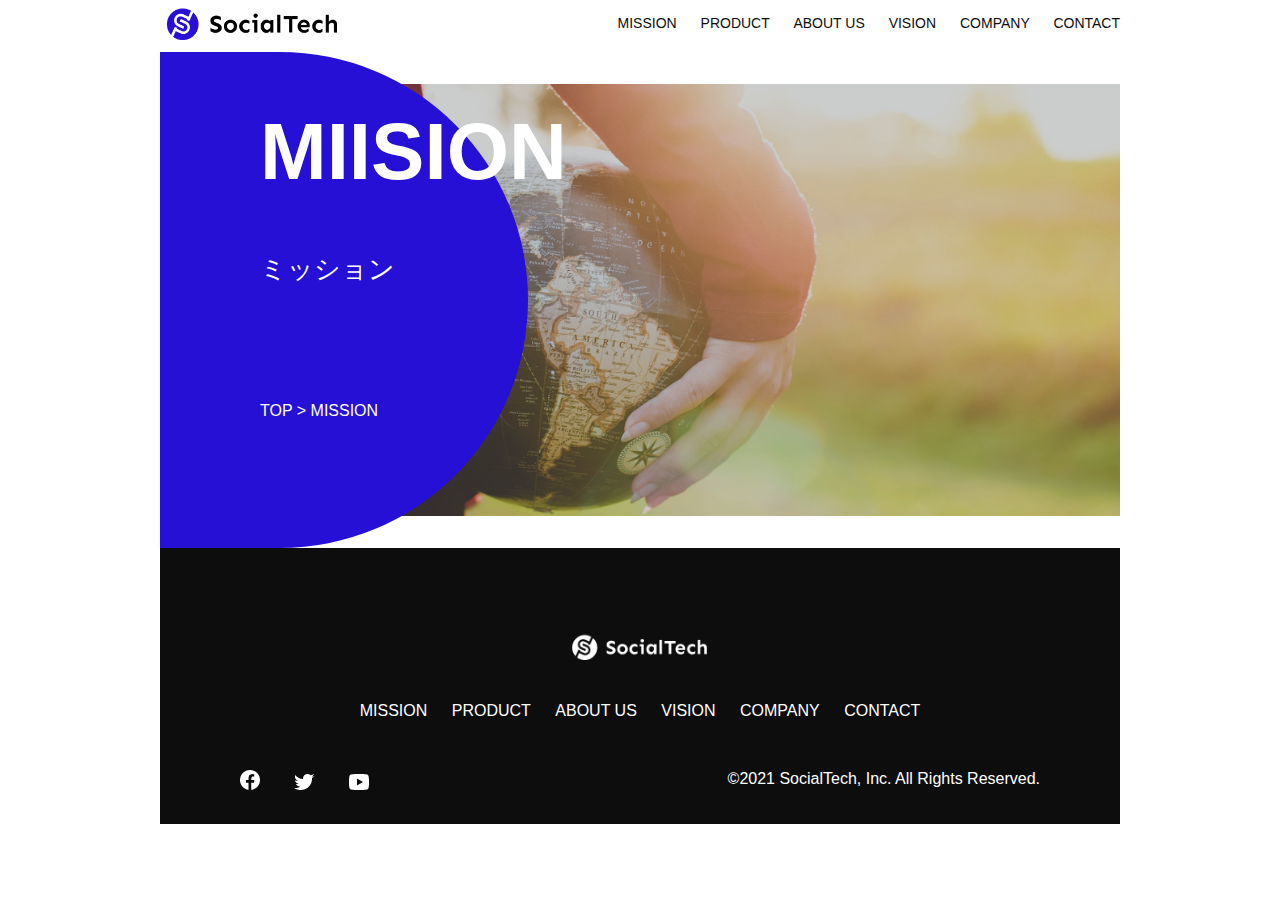
<file: mission.html>
<!DOCTYPE html>
  <html>
  <head>
    <title>SocialTech - MISSION ミッション -</title>
    <meta charset="utf-8">
    <meta name="description" content="SosialTechが目指す5つの目標(S2DGs)を紹介します">
    <meta name="viewport" content="width=device-width, initial-scale=1.0">
    <link rel="stylesheet" href="style.css">
  </head>
 
  <body>
    <!-- ヘッダー -->
    <header>
      <!-- ロゴ -->
      <a href="index.html" id="logo"><img src="images/logo.png" alt="トップページに戻る"></a>
  
      <!-- PC用ナビゲーション -->
      <nav id="nav-pc">
        <a href="mission.html">MISSION</a>
        <a href="product.html">PRODUCT</a>
        <a href="index.html#aboutus">ABOUT US</a>
        <a href="index.html#vision">VISION</a>
        <a href="index.html#company">COMPANY</a>
        <a href="index.html#contact">CONTACT</a>
      </nav>
  
      <!-- スマホ用メニューボタン -->
      <img id="menu-sp" src="images/button-menu.png" alt="ナビゲーションを開く" onclick="document.getElementById('nav-sp').style.display = 'block'">
  
      <!-- スマホ用ナビゲーション -->
      <nav id="nav-sp">
        <img id="close" src="images/button-close.png" alt="ナビゲーションを閉じる" onclick="document.getElementById('nav-sp').style.display = 'none'">
        <a id="logo-sp" href="index.html" onclick="document.getElementById('nav-sp').style.display = 'none'"><img
            src="images/logo-sp.png" alt="トップページに戻る"></a>
        <a class="menu" href="mission.html" onclick="document.getElementById('nav-sp').style.display = 'none'">MISSION</a>
        <a class="menu" href="product.html" onclick="document.getElementById('nav-sp').style.display = 'none'">PRODUCT</a>
        <a class="menu" href="index.html#aboutus" onclick="document.getElementById('nav-sp').style.display = 'none'">ABOUT
          US</a>
        <a class="menu" href="index.html#vision"
          onclick="document.getElementById('nav-sp').style.display = 'none'">VISION</a>
        <a class="menu" href="index.html#company"
          onclick="document.getElementById('nav-sp').style.display = 'none'">COMPANY</a>
        <a class="menu" href="index.html#contact"
          onclick="document.getElementById('nav-sp').style.display = 'none'">CONTACT</a>
        <div id="sns">
          <a href="https://www.facebook.com/sejuku2013"><img src="images/button-facebook.png" alt="Facebookのリンク"></a>
          <a href="https://twitter.com/samuraijuku"><img src="images/button-twitter.png" alt="Twitterのリンク"></a>
          <a href="https://www.youtube.com/channel/UCCFOQO5aDK0xXam4cUQXT8g"><img src="images/button-youtube.png" alt="YouTubeのリンク"></a>
        </div>
      </nav>
    </header>
    <main>
      <article>
        <section id="mission-main">
            <div id="mission-title">
                <h1>MIISION</h1>
                <span>ミッション</span>
                <div>TOP > MISSION</div>
            </div>
        </section>
      </article>
      <footer>
        <div id="footer-logo">
          <img src="images/logo-sp.png" alt="SocialTech">
        </div>
        <div id="footer-link">
          <a href="mission.html">MISSION</a>
          <a href="product.html">PRODUCT</a>
          <a href="index.html#aboutus">ABOUT US</a>
          <a href="index.html#vision">VISION</a>
          <a href="index.html#company">COMPANY</a>
          <a href="index.html#contact">CONTACT</a>
        </div>
        <div id="sns-footer">
          <a href="https://www.facebook.com/sejuku2013"><img src="images/button-facebook.png" alt="Facebookのリンク"></a>
          <a href="https://twitter.com/samuraijuku"><img src="images/button-twitter.png" alt="Twitterのリンク"></a>
          <a href="https://www.youtube.com/channel/UCCFOQO5aDK0xXam4cUQXT8g"><img src="images/button-youtube.png" alt="YouTubeのリンク"></a>
          <span id="copyright">&copy;2021 SocialTech, Inc. All Rights Reserved. </span>
        </div>
      </footer>
    </main>
  </body>
 
  </html>
</file>
<file: style.css>
body {
    font-family: "Source Sans Pro", "Hiragino Kaku Gothic ProN", Meiryo, Arial, sans-serif;
}

p {
    font-size: 15px;
}

/*==============
 PCのスタイル
 ==============*/
 @media screen and (min-width: 768px) {
                                                  
  /* 横幅設定 */
  body {
    max-width: 375px;
    min-width: 960px;
    margin: 0 auto 0 auto;
  }

  /* ヘッダー */
  header {
  display: flex;
  justify-content: space-between;
  }

    /* ナビゲーションのレイアウト */
    #nav-pc {
        text-align: right;
        font-size: 14px;
        padding-top: 15px;
    }

    /* ナビゲーションのリンクの装飾設定 */
    #nav-pc > a {
        text-decoration: none;
        margin-left: 20px;
    }
    #nav-pc > a:link {
        color: #0d0d0d;
    }
    #nav-pc > a:visited {
        color:#0d0d0d;
    }
    #nav-pc > a:hover {
        color: #0d0d0d;
        text-decoration: underline;
    }
    #nav-pc > a:active {
        color: #0d0d0d;
    }

    /* スマホ用ナビを非表示 */
    #nav-sp,
    #menu-sp {
      display: none;
    }
      /* メインビジュアル */
      #main-visual {
        position: relative;
        height: 400px;
      }

      #main-message {
        position: absolute;
        top: 0;
        left: 0;
        background-color: #2710b5;
        color: #ffffff;
        border-radius: 0 0 476px 0;
        max-width: 620px;
        height: 100%;
        width: 100%;
        z-index: 11;
      }

      #main-message > h1 {
        font-size: 60px;
        font-weight: bold;
        margin: 100px 0 0 50px;  
      }

      #main-message > p {
        font-size: 28px;
        margin: 0 0 0 50px;
      }

        #main-visual > img {
            max-width: 620px;
            border-radius: 476px 0 0 0;
            position: absolute;
            top: 0;
            right: 0;
            z-index: 10;
        }

          /* 見出し */
          h2 {
            margin: 40px 0 0 0;
          }

          h2::after {
            content: url("images/line.png");
            margin-left: 10px;
          }

          h3 {
            font-size: 27px;
          }

            /* ミッション */
            #mission {
                margin: 80px auto 80px auto;
                width: 100%;
            }

            #mission-flex {
                width: 100%;
                display: flex;
            }

              #mission-flex > div {
                width: 50%;
                margin: 20px;
              }

              #s2dgs {
                margin-top: 50px;
              }

                /* プロダクト */
                #product {
                  background-color: #fafafa;
                  width: 100%;
                  margin: 80px 0 80px 0;
                  padding: 10px 40px 0px 40px;
                }

                /* 外枠 */
                #product > div {
                  margin-top: 40px;
                  display: flex;
                }

                /* 左のカラム */
                #product-left {
                  width: 50%;
                  margin-right: 20px;
                }

                /* 右のカラム */
                #product-right {
                  width: 50%;
                  margin-top: 80px;
                }

                /* 画像＋説明の枠 */
                #product-left > div {
                  position: relative;
                  height: 480px;
                  margin-right: 20px;
                }
                #product-right > div {
                  position: relative;
                  height: 480px;
                  margin-left: 20px;
                }

                  /* 画像 */
                  .product-photo {
                    width: 100%;
                  }

                    /* 説明文の枠 */
                    .product-explain {
                      background-color:#ffffff;
                      position: absolute;
                      left: 0;
                      top: 280px;
                      margin: 0 40px 0 40px;
                      padding: 20px;
                      box-shadow: 5px 5px 10px rgba(0,0,0,0.05);
                    }

                    /* 説明文の英語 */
                    .product-explain > span {
                      color: #2710d5;
                      font-weight: bold;
                      font-size: 16px;
                      margin: 0;
                    }

                    /* 説明文の見出し */
                    .product-explain > h3 {
                      margin: 5px 0 5px 0;
                    }

                    /* 説明文 */
                    .product-explain > p {
                      margin: 0px;
                    }

                    /* 「もっとみる」ボタン */
                    #product-more {
                      margin: 0 auto -42px auto;
                    }

                      /* ABOUT US */
                      #aboutus {
                        margin: 80px auto 80px auto;
                      }

                      /* 3つの組織文化と画像を入れる枠 */
                      #aboutus > div {
                        display: flex;
                      }

                        /* 画像 */
                        .culture-img {
                          width: 100%;
                          align-self: flex-start;
                        }

                        .culture-img2 {
                          margin-top: 50px;
                          width: 100%;
                        }

                          /* 3つの組織文化の表 */
                          .culture-table {
                            max-width: 500px;
                            margin-right: 50px;
                          }

                            /* 番号 */
                            .culture-num {
                              font-size: 80px;
                              color: #2710d5;
                              margin: 0 20px 0 0;
                            }

                            /* 組織文化英語 */
                            .culture-en {
                              color: #2710d5;
                              font-weight: bold;
                              font-size: 24px;
                              display: block; 
                            }

                            /* 組織文化日本語 */
                            .culture-jp {
                              font-size: 28px;
                              font-weight: bold;
                            }

                            /* 説明文 */
                            .culture-description {
                              margin: 0;
                            }

                              /* ビジョン */
                              #vision {
                                margin: 80px auto 80x auto;
                              }

                              /* セクション内の外枠 */
                              #vision > div {
                                width: 100%;
                                display: flex;
                                justify-content: space-between;
                                flex-wrap: wrap;
                              }

                              /* 7つの行動指針の枠 */
                              .vision-box {
                                width: 300px;
                                height: 300px;
                                margin-bottom: 30px;
                                position: relative;
                              }

                                .vision-box > img {
                                  width: 100%;
                                  height: auto;
                                  position: absolute;
                                  top: 0;
                                  left: 0;
                                  z-index: 30;
                                }

                                .vision-box > span {
                                  position: absolute;
                                  top: 0;
                                  left: 0;
                                  z-index: 31;
                                  margin-right: 20px;
                                }

                                .vision-box > span > h4 {
                                  color: #2710d5;
                                  font-size: 19px;
                                  margin: 80px 0 0 0;
                                }

                                .vision-box span > h4::first-letter {
                                  font-size: 40px;
                                }

                                .vision-box > span >h5 {
                                  font-size: 20px;
                                  margin: 0 0 0 0;
                                }

                                .vision-box > span > p {
                                  margin: 10px 0 0 0;
                                }

                                  /* 会社概要 */
                                  #company {
                                    margin: 80px auto 80px auto;
                                  }

                                    #company-table {
                                      width: 100%;
                                    }

                                    .tableheader {
                                      text-align: left;
                                      padding: 20px;
                                      border-bottom-color: #2710d5;
                                      border-bottom-width: 1px;
                                      border-bottom-style: solid;
                                      width: 100px;
                                    }

                                    .tableheader-first {
                                      text-align: left;
                                      padding: 20px;
                                      border-bottom-color: #2710d5;
                                      border-bottom-width: 1px;
                                      border-bottom-style: solid;
                                      border-top-color: #2710d5;
                                      border-top-width: 1px;
                                      border-top-style: solid;
                                      width: 100px; 
                                    }

                                    .cell {
                                      padding: 30px;
                                      border-bottom-color: #ececec;
                                      border-bottom-width: 1px;
                                      border-bottom-style: solid;
                                    }

                                    .cell-first {
                                      padding: 30px;
                                      border-bottom-color: #ececec;
                                      border-bottom-width: 1px;
                                      border-bottom-style: solid;
                                      border-top-color: #ececec;
                                      border-top-width: 1px;
                                      border-top-style: solid;
                                    }

                                      #company > iframe {
                                        width: 100%;
                                        height: 368px;
                                        margin-top: 40px;
                                      }

                                        /* お問い合わせ */
                                        #contact {
                                          margin: 80px auto 80px auto;
                                        }

                                        /* 外枠 */
                                        #contact > form > div {
                                          display: flex;
                                          flex-direction: row;
                                          flex-wrap: wrap;
                                          padding-bottom: 30px;
                                        }

                                          /* 左列の見出し */
                                          .contact-heading {
                                            width: 240px;
                                            align-self: center;
                                          }
                                          /* 見出しのラベル */
                                          .contact-label {
                                            font-weight: bold;
                                          }
                                          /* 必須 */
                                          .contact-span {
                                            color: #ce2222;
                                            margin: 0 0 0 20px;
                                            font-weight: bold;
                                          }

                                            /* テキストボックス */
                                            .contact-textbox {
                                              border-top: 0;
                                              border-left: 0;
                                              border-right: 0;
                                              border-bottom-width: 1px;
                                              border-bottom-color: #707070;
                                              border-bottom-style: solid;
                                              background-color: #fafafa;
                                              width: 400px;
                                              height: 56px;
                                            }
                                            /* お問い合わせ内容のテキストエリア */
                                            .contact-textarea {
                                              border-top: 0;
                                              border-left: 0;
                                              border-right: 0;
                                              border-bottom-width:1px;
                                              border-bottom-color: #707070;
                                              border-bottom-style: solid;
                                              background-color: #fafafa;
                                              width: 400px;
                                              height: 200px;
                                            }

                                              /* 個人情報の取り扱い */
                                              details {
                                                width: 700px;
                                              }
                                              details > div {
                                                background-color: #fafafa;
                                                padding: 20px;
                                              }
                                              details > div span {
                                                font-weight: bold;
                                              }

                                                /* フッター */
                                                footer {
                                                  background-color: #0d0d0d;
                                                  text-align: center;
                                                  padding: 80px 80px 30px 80px;
                                                }

                                                #footer-logo {
                                                  margin-bottom: 30px;
                                                }

                                                #footer-link {
                                                  margin-bottom: 50px;
                                                }
                                                #footer-link > a {
                                                  text-decoration: none;
                                                  margin: 10px;
                                                }
                                                #footer-link > a:link {
                                                  color: #ffffff;
                                                }
                                                #footer-link > a:visited {
                                                  color: #ffffff;
                                                }
                                                #footer-link > a:hover {
                                                  color: #ffffff;
                                                }
                                                #footer-link > a:active {
                                                  color: #ffffff;
                                                }

                                                #sns-footer {
                                                  text-align: left;
                                                  width: 100%;
                                                }

                                                #sns-footer > a {
                                                  margin-right: 30px;
                                                }

                                                #copyright {
                                                  color: #ffffff;
                                                  float: right;
                                                }

                                                 /* mission.html用スタイル */
  /* ミッションのメインビジュアル */
  #mission-main {
    height: 496px;
    width: 100%;
    background-image: url("images/mission/mission-main.png");
    background-repeat: no-repeat;
    background-position-y: center;
  }

  #mission-title {
    background-color: #2710d5;
    width: 368px;
    color: #ffffff;
    height: 496px;
    border-radius: 0 248px 248px 0;
    position: relative;
  }

  #mission-title > h1 {
    position: absolute;
    top: 0;
    left: 100px;
    font-size: 80px;
  }

  #mission-title > span {
    position: absolute;
    top: 200px;
    left: 100px;
    font-size: 26px;
  }

  #mission-title > div {
    position: absolute;
    top: 350px;
    left: 100px;
    font-size: 16px;
  }
}

@media screen and (max-width: 767px) {
  body {
    min-width: 375px;
    margin: 0;
  }

  /* PC用ナビゲーション非表示 */
  #nav-pc {
    display: none;
  }

  /* ハンバーガーメニュー */
  #menu-sp {
    float: right;
    padding: 0;
  }

  /* スマホ用ナビゲーションの表示切替 */
  /* 初期状態、レイアウトと非表示設定 */
  #nav-sp {
    background-color: #2710d5;
    position: absolute;
    left: 0;
    top: 0;
    height: 100%;
    width: 100%;
    display: none;
    z-index: 100;
  }

  /* ×ボタン */
  #close {
    position: absolute;
    top: 20px;
    right: 20px;
  }

  /* ナビゲーションメニュー用ロゴ */
  #logo-sp {
    margin: 80px 0 30px 20px;
  }

  /* ナビゲーションリンクの装飾設定 */
  #nav-sp > a {
    display: block;
  }
  #nav-sp > a:link {
    color: #ffffff;
  }
  #nav-sp > a:visited {
    color: #ffffff;
  }
  #nav-sp > a:hover {
    color: #ffffff;
    text-decoration: underline;
  }
  #nav-sp > a:active {
    color: #ffffff;
  }
  #nav-sp > .menu {
    text-decoration: none;
    display: block;
    margin: 0 20px 0 20px;
    height: 44px;
    font-size: 16px;
    background-image: url("images/arrow.png");
    background-repeat: no-repeat;
    background-position: right top;
  }
  #sns {
    position: absolute;
    bottom: 20px;
    left: 20px;
  }
  #sns > a {
    margin-right: 30px;
  }

  /* メインビジュアル */
  #main-visual {
    position: relative;
    height: 470px;
    width: 100%;
    overflow: hidden;
  }
  #main-visual > div {
    position: absolute;
    top: 0;
    left: 0;
    background-color: #2710d5;
    color: white;
    border-radius: 0 0 476px 0;
    text-align: center;
    height: 280px;
    width: 100%;
    z-index: 11;
  }
  #main-visual > div > h1 {
    font-size: 28px;
    margin: 90px 0 0 0;
  }

  #main-visual > div > p {
    margin: 0;
  }

  #main-visual > img {
    width: 100%;
    border-radius: 476px 0 0 0;
    z-index: 10;
    position: absolute;
    bottom: 0;
    right: 0;
  }

  /* 見出し */
  h2::after {
    content: url("images/line.png");
    margin-left: 10px;
  }

  h3 {
    font-size: 24px;
    margin: 10px 0 0 0;
  }
  
  /* ミッション */
  #mission{
    margin: 20px;
  }

  #mission-photo {
    width: 100%;
  }

  #s2dgs {
    width: 100%;
  }

  /* プロダクト */
  #product {
    background-color: #fafafa;
    padding-top: 10px;
  }

  #product h2 {
    margin-left: 20px;
  }
  /* 外枠 */
  /* 左右のカラムスマホでは縦並び */
  #product-left,
  #product-right {
    margin-right: 20px;
    margin-left: 20px;
  }

  /* 画像＋説明の枠 */
  #product-left > div,
  #product-right > div {
    position: relative;
    height: 540px;
  }

  /* 説明文の枠 */
  .product-explain {
    background-color: #ffffff;
    position: absolute;
    left: 0;
    bottom: 50px;
    padding: 20px;
    box-shadow: 5px 5px 10px rgba(0, 0, 0, 0.05);
  }

  .product-explain > span {
    color: #2710d5;
    font-weight: bold;
    font-size: 16px;
    margin: 0px;
  }

  .product-explain > h3 {
    margin: 10px 0 10px 0;
  }

  /* 画像 */
  .product-photo {
    width: 100%;
  }

  #product-more > img {
    margin: 0 0 -42px 20px;
  }

  /* ABOUT US */
  #aboutus {
    margin: 80ox 20px 80px 20px;
  }

  #aboutus > div {
    display: flex;
    flex-direction: column;
  }

  .culture-table {
    width: 100%;
    padding-right: 20px;
    order: 2;
  }

  .culture-img {
    width: 100%;
    order: 1;
  }

  .culture-img2 {
    width: 100%;
  }

  .culture-num {
    font-size: 80px;
    color: #2710d5;
  }

  .culture-en {
    color: #2710d5;
    font-weight: bold;
    font-size: 24px;
    display: block;
  }

  .culture-jp {
    display: block;
  }

  .culture-description {
    margin: 0;
  }

  /* ビジョン */
  #vision {
    margin: 80px 20px 80px 20px;
  }

  .vision-box {
    width: 300px;
    height: 300px;
    margin-bottom: 30px;
    position: relative;
  }

  .vision-box > img {
    width: 100%;
    height: auto;
    position: absolute;
    top: 0;
    left: 0;
    z-index: 30;
  }

  .vision-box > span {
    position: absolute;
    top: 0;
    left: 0;
    z-index: 31;
    margin-right: 20px;
  }

  .vision-box > span > h4 {
    color: #2710d5;
    font-size: 19px;
    margin: 60px 0 0 0;
  }

  .vision-box > span > h5 {
    font-size: 20px;
    margin: 0 0 0 0;
  }
  .vision-box > span > p {
    margin: 10px 0 0 0;
  }

  /* 会社概要 */
  #company {
    margin: 0 20px 0 20px;
  }

  #company > h3 {
    margin-bottom: 20px;
  }

  #company > table {
    width: 100%;
  }

  .tableheader-first {
    text-align: left;
    padding: 20px;
    border-bottom-color: #2710d5;
    border-bottom-width: 1px;
    border-bottom-style: solid;
    border-top-color: #2710d5;
    border-top-width: 1px;
    border-top-style: solid;
    width: 50px;
  }
  .tableheader {
    text-align: left;
    padding: 20px;
    border-bottom-color: #2710d5;
    border-bottom-width: 1px;
    border-bottom-style: solid;
    width: 50px;
  }

  .cell {
    padding: 20px;
    border-bottom-color: #ececec;
    border-bottom-width: 1px;
    border-bottom-style: solid;
  }
  .cell-first {
    padding: 20px;
    border-bottom-color: #ececec;
    border-bottom-width: 1px;
    border-bottom-style: solid;
    border-top-color: #ececec;
    border-top-width: 1px;
    border-top-style: solid;
  }

  #company > iframe {
    width: 100%;
    height: 240px;
    margin: 40px 0 0 0;
  }

  /* お問い合わせ */
  #contact {
    margin: 80px 20px 80px 20px;
  }

  #contact > h3 {
    margin-bottom: 20px;
  }

  #contact > form > div {
    margin-bottom: 20px;
  }

  .contact-heading {
    margin-bottom: 20px;
  }

  /* ラベル */
  .contact-label {
    font-weight: bold;
  }

  /* 必須 */
  .contact-span {
    color: #ce2222;
    margin: 0 0 0 20px;
    font-weight: bold;
  }

  .contact-textbox {
    height: 56px;
    border-top: 0;
    border-left: 0;
    border-right: 0;
    background-color: #fafafa;
    border-bottom-color: #707070;
    border-bottom-width: 1px;
    border-style: solid;
    width: 100%;
  }

  .contact-textarea {
    height: 150px;
    border-top: 0;
    border-left: 0;
    border-right: 0;
    background-color: #fafafa;
    width: 100%;
  }

  .radiobutton {
    margin-bottom: 20px;
  }

  .radiobutton + label::after {
    content: "\A";
    white-space: pre;
  }

  /* フッター */
  footer {
    background-color: #0d0d0d;
    padding: 30px 20px 50px 20px;
  }

  #footer-logo {
    margin-bottom: 30px;
  }
  #footer-link {
    margin-bottom: 50px;
  }

  #footer-link > a {
    text-decoration: none;
    margin: 0 20px 30px 0;
    display: block;
    background-repeat: no-repeat;
    background-position: right top;
  }
  #footer-link > a:link {
    color: #ffffff;
  }
  #footer-link > a:visited {
    color: #ffffff;
  }
  #footer-link > a:hover {
    color: #ffffff;
    text-decoration: underline;
  }
  #footer-link >a:active {
    color: #ffffff;
  }

  #sns-footer {
    display: block;
    width: 100%;
  }

  #sns-footer > a {
    margin-right: 30px;
  }

  #copyright > a {
    margin-right: 12px;
    display: block;
    margin-top: 30px;
    color: #ffffff;
  }
}
</file>
